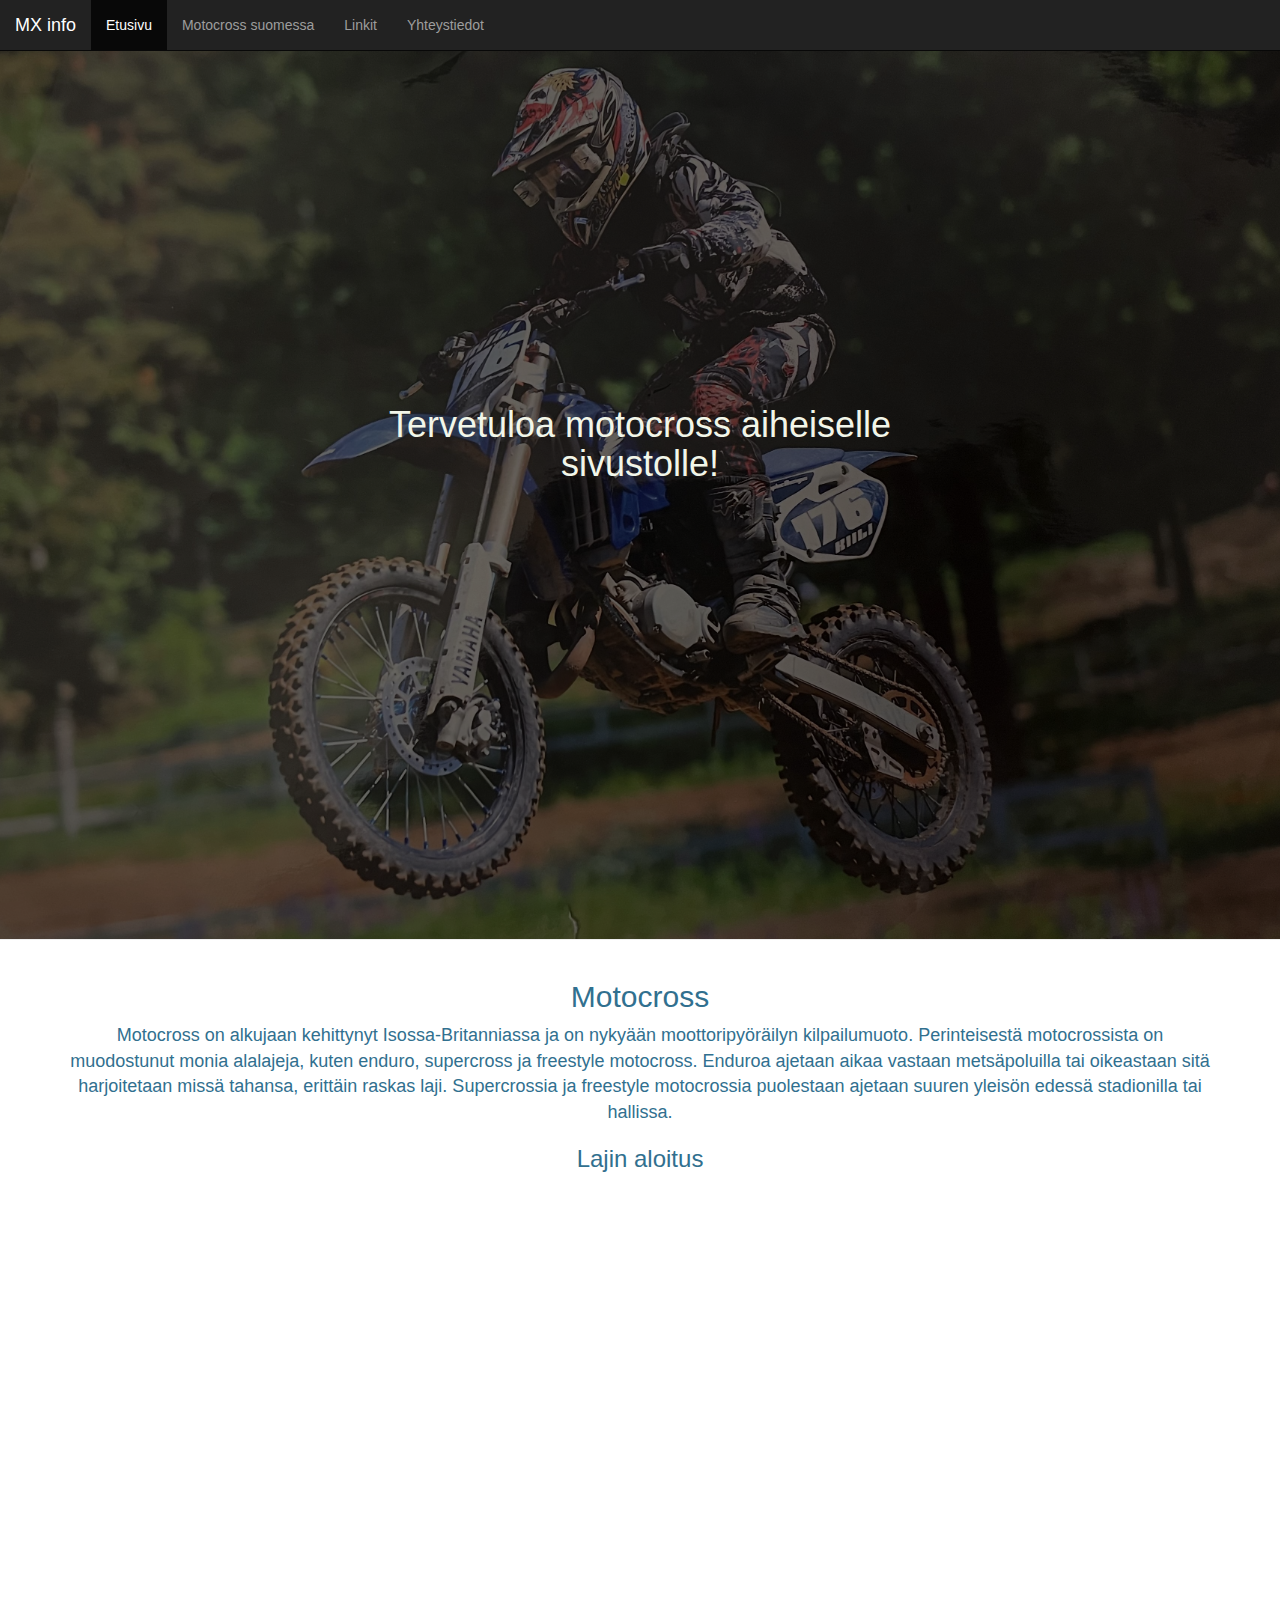
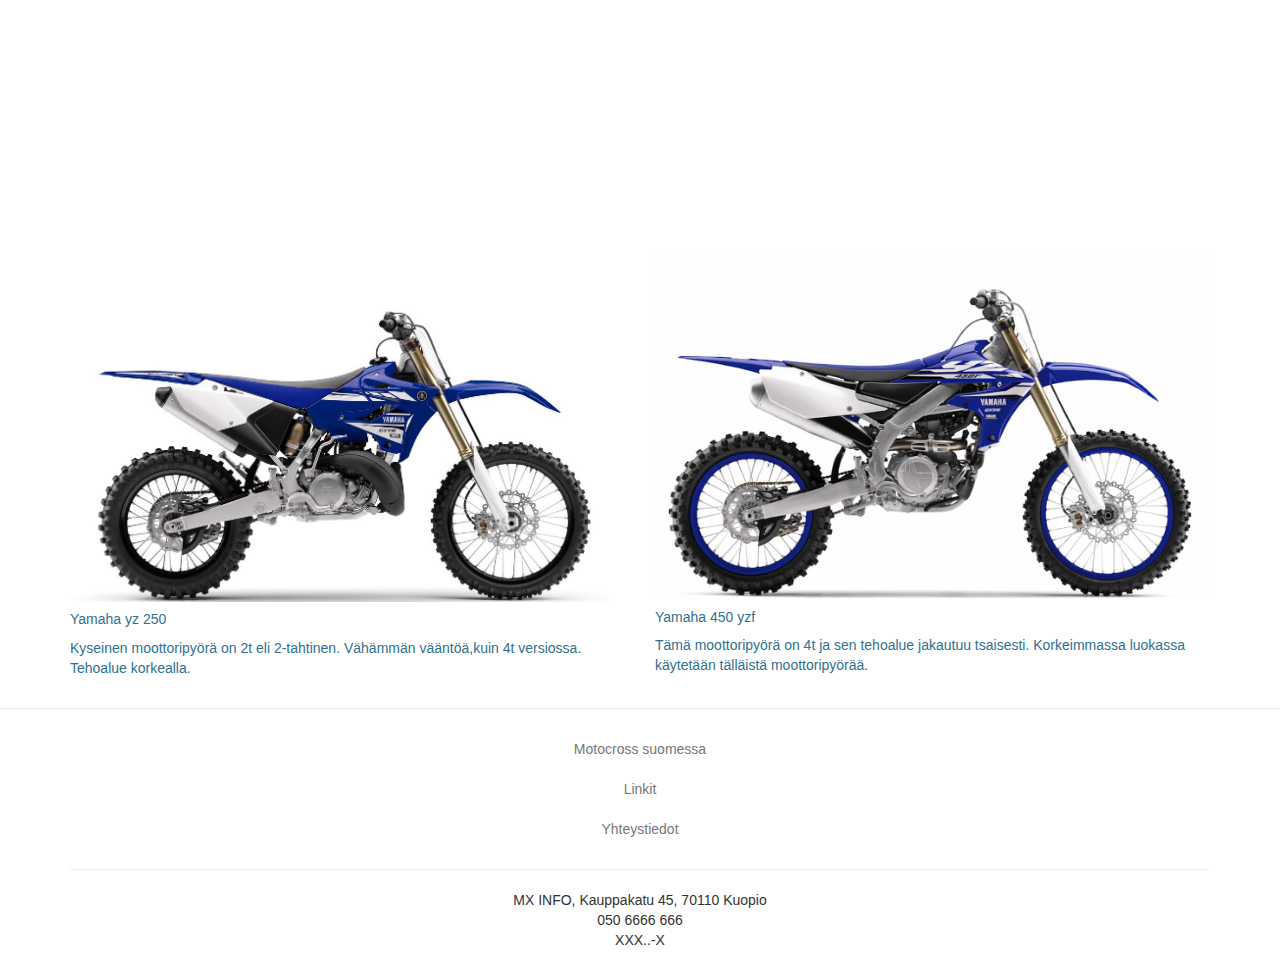
<file: index.html>
<!-- HTML-versio (HTML 5), jota k�ytet��n.-->
<!DOCTYPE html>
<html lang="en">
<head>
    <title>Etusivu</title>
        
    <meta charset="utf-8">
    <meta name="viewport" content="width=device-width, initial-scale=1">
    <link rel="stylesheet" href="https://maxcdn.bootstrapcdn.com/bootstrap/3.4.1/css/bootstrap.min.css">
    <script src="https://ajax.googleapis.com/ajax/libs/jquery/3.5.1/jquery.min.js"></script>
    <script src="https://maxcdn.bootstrapcdn.com/bootstrap/3.4.1/js/bootstrap.min.js"></script>

    <!-- Oma css-tiedosto -->
    <link rel="stylesheet" href="./tyyli.css">
    <script src="./main.js"></script>
</head>
<body>
    <html>
    
      <nav class="navbar navbar-default navbar-fixed-top navbar-inverse">
        <div class="container-fluid">
          <div class="navbar-header">
            <a class="navbar-brand" href="./index.html">MX info</a>
            
            
            <button type="button" class="navbar-toggle" data-toggle="collapse" data-target="#myNavbar">
              <span class="icon-bar"></span>
              <span class="icon-bar"></span>
              <span class="icon-bar"></span>                        
            </button>
          </div>
            
            <div class="collapse navbar-collapse" id="myNavbar">
          <ul class="nav navbar-nav">
            <li class="active" ><a href="./index.html">Etusivu</a></li>
            <li><a href="./moto.html">Motocross suomessa</a></li>
            <li><a href="./Linkit.html">Linkit</a></li>
            <li><a href="./yhteys.html">Yhteystiedot</a></li>
          </ul>
        </div>
        </div>
      </nav>
        
          <header class="page-header flex  header container-fluid" style = "width:100%">
			<div class="overlay"></div>
			<div class="description">
				<h1>Tervetuloa motocross aiheiselle sivustolle!</h1>
			
			</div>
		</header>
 <main class="text-info">
   <div class="container-fluid ">
     <div class="text-center container" style="font-size:large">
       <h2>Motocross</h2>
      Motocross on alkujaan kehittynyt Isossa-Britanniassa ja on nykyään moottoripyöräilyn kilpailumuoto.
      Perinteisestä motocrossista on muodostunut monia alalajeja, kuten enduro, supercross ja freestyle motocross. 
      Enduroa ajetaan aikaa vastaan metsäpoluilla tai oikeastaan sitä harjoitetaan missä tahansa, erittäin 
      raskas laji. Supercrossia ja freestyle motocrossia puolestaan ajetaan 
      suuren yleisön edessä stadionilla tai hallissa.
      <h3>Lajin aloitus</h3>
      
      <div class="video-container ">
       
        <iframe  width="560" height="315" src="https://www.youtube.com/embed/wIHQ6M-EZW0"
         title="YouTube video player" frameborder="0" allow="accelerometer; autoplay;
          clipboard-write; encrypted-media; gyroscope; picture-in-picture" allowfullscreen></iframe>
        
        
        </div>
    </div>
   </div>
  <div class="container">
    <div class="row">
        <div class="col-lg-6 mb-4">
            <div class="card">
                <img class="card-img-top" src="./images/yamaha250.jpg" alt="">

                <div class="card-body">
                    <h5 class="card-title">Yamaha yz 250</h5>
                    <p class="card-text">
                        Kyseinen moottoripyörä on 2t eli 2-tahtinen. Vähämmän vääntöä,kuin 4t versiossa. Tehoalue korkealla.
                    </p>

                    
                </div>
            </div>
        </div>
        <div class="col-lg-6 mb-4 center">
            <div class="card">
                <img class="card-img-top" src="./images/yamaha450.jpg" alt="">

                <div class="card-body">
                    <h5 class="card-title">Yamaha 450 yzf</h5>
                    <p class="card-text">
                        Tämä moottoripyörä on 4t ja sen tehoalue jakautuu tsaisesti. Korkeimmassa luokassa käytetään tälläistä moottoripyörää.
                    </p>
                      
                    
                </div>
            </div>
        </div>
    </div>
</div>
   <hr>
  </main>
    <div class="container">
    <footer class="py-3 my-4">
      <ul class="nav justify-content-center border-bottom pb-3 mb-3">
        <li class="nav-item"><a href=./moto.html class="nav-link px-2 text-muted">Motocross suomessa</a></li>
        <li class="nav-item"><a href=./Linkit.html class="nav-link px-2 text-muted">Linkit</a></li>
        <li class="nav-item"><a href=./yhteys.html class="nav-link px-2 text-muted">Yhteystiedot</a></li>
      </ul>
      <hr>
      <p class=" my-5 text-center text-secondary">
        MX INFO, Kauppakatu 45, 70110 Kuopio
        <br>
        050 6666 666   
        <br>
        XXX..-X
        <br>
    </p>
    </footer>
  </div>
    </body>
</html>

</body>
</html>
</file>
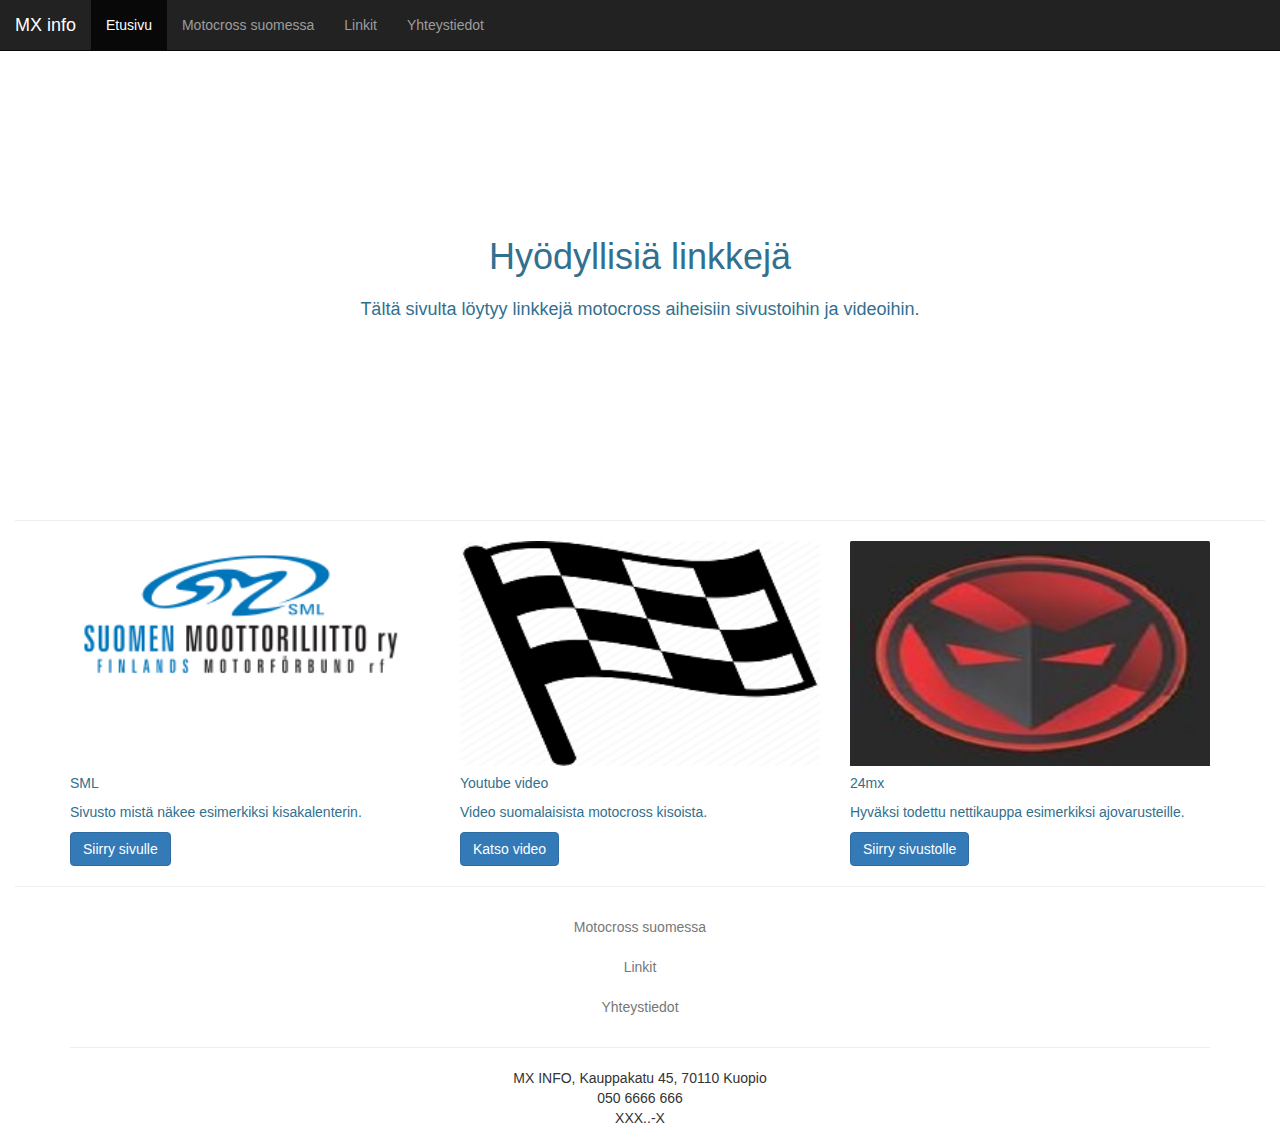
<file: Linkit.html>
<!DOCTYPE html>
<html lang="en">
<head>
   
    <title>Linkit</title>
    <meta charset="utf-8">
    <meta name="viewport" content="width=device-width, initial-scale=1">
    <link rel="stylesheet" href="https://maxcdn.bootstrapcdn.com/bootstrap/3.4.1/css/bootstrap.min.css">
    <script src="https://ajax.googleapis.com/ajax/libs/jquery/3.5.1/jquery.min.js"></script>
    <script src="https://maxcdn.bootstrapcdn.com/bootstrap/3.4.1/js/bootstrap.min.js"></script>

    <!-- Oma css-tiedosto -->
    <link rel="stylesheet" href="tyyli.css">
    <script src="main.js"></script>
</head>
<body>
  <nav class="navbar navbar-default navbar-fixed-top navbar-inverse">
    <div class="container-fluid">
      <div class="navbar-header">
        <a class="navbar-brand" href="#">MX info</a>
        
        
        <button type="button" class="navbar-toggle" data-toggle="collapse" data-target="#myNavbar">
          <span class="icon-bar"></span>
          <span class="icon-bar"></span>
          <span class="icon-bar"></span>                        
        </button>
      </div>
        
        <div class="collapse navbar-collapse" id="myNavbar">
      <ul class="nav navbar-nav">
        <li class="active"><a href="index.html">Etusivu</a></li>
        <li><a href="./moto.html">Motocross suomessa</a></li>
        <li><a href="./Linkit.html">Linkit</a></li>
        <li><a href="./yhteys.html">Yhteystiedot</a></li>
      </ul>
    </div>
    </div>
  </nav>
      <main class="container-fluid text-info">
        <div class="title">
            <h1 class="display-4 text-center">Hyödyllisiä linkkejä</h1>
            
            <p class="text-center" style="font-size: large;">
                Tältä sivulta löytyy linkkejä motocross aiheisiin sivustoihin ja videoihin.
            </p>
            
            </div>
        </div>
        <hr>
        <div class="container">
          <div class="row">
              <div class="col-lg-4 mb-4">
                  <div class="card">
                      <img class="card-img-top" src="./images/sml.jpg" alt="">
      
                      <div class="card-body">
                          <h5 class="card-title">SML</h5>
                          <p class="card-text">
                              Sivusto mistä näkee esimerkiksi kisakalenterin.
                          </p>
      
                          <a href="https://www.moottoriliitto.fi/lajit/motocross/" class="btn btn-primary">Siirry sivulle</a>
                      </div>
                  </div>
              </div>
              <div class="col-lg-4 mb-4">
                  <div class="card">
                      <img class="card-img-top" src="./images/lippu.jpg" alt="">
      
                      <div class="card-body">
                          <h5 class="card-title">Youtube video</h5>
                          <p class="card-text">
                              Video suomalaisista motocross kisoista.
                          </p>
                            
                          <a href="https://www.youtube.com/watch?v=05yYGzYGmuA" class="btn btn-primary">Katso video</a>
                          
                             
                      </div>
                  </div>
              </div>
              <div class="container">
                <div class="row">
                    <div class="col-lg-4 mb-4">
                        <div class="card">
                            <img class="card-img-top" src="./images/24mx.jpg" alt="">
            
                            <div class="card-body">
                                <h5 class="card-title">24mx</h5>
                                <p class="card-text">
                                    Hyväksi todettu nettikauppa esimerkiksi ajovarusteille.
                                </p>
            
                                <a href="https://www.24mx.fi/" class="btn btn-primary">Siirry sivustolle</a>
                            </div>
                        </div>
                    </div>
                   
                </div>
            </div>
          </div>
      </div>
      <hr>
    </main>
    

      <div class="container">
        <footer class="py-3 my-4">
          <ul class="nav justify-content-center border-bottom pb-3 mb-3">
            <li class="nav-item"><a href=./moto.html class="nav-link px-2 text-muted">Motocross suomessa</a></li>
            <li class="nav-item"><a href=./Linkit.html class="nav-link px-2 text-muted">Linkit</a></li>
            <li class="nav-item"><a href=./yhteys.html class="nav-link px-2 text-muted">Yhteystiedot</a></li>
          </ul>
          <hr>
          <p class=" my-5 text-center text-secondary">
            MX INFO, Kauppakatu 45, 70110 Kuopio
            <br>
            050 6666 666   
            <br>
            XXX..-X
            <br>
        </p>
        </footer>
      </div>
</body>
</html>
</file>
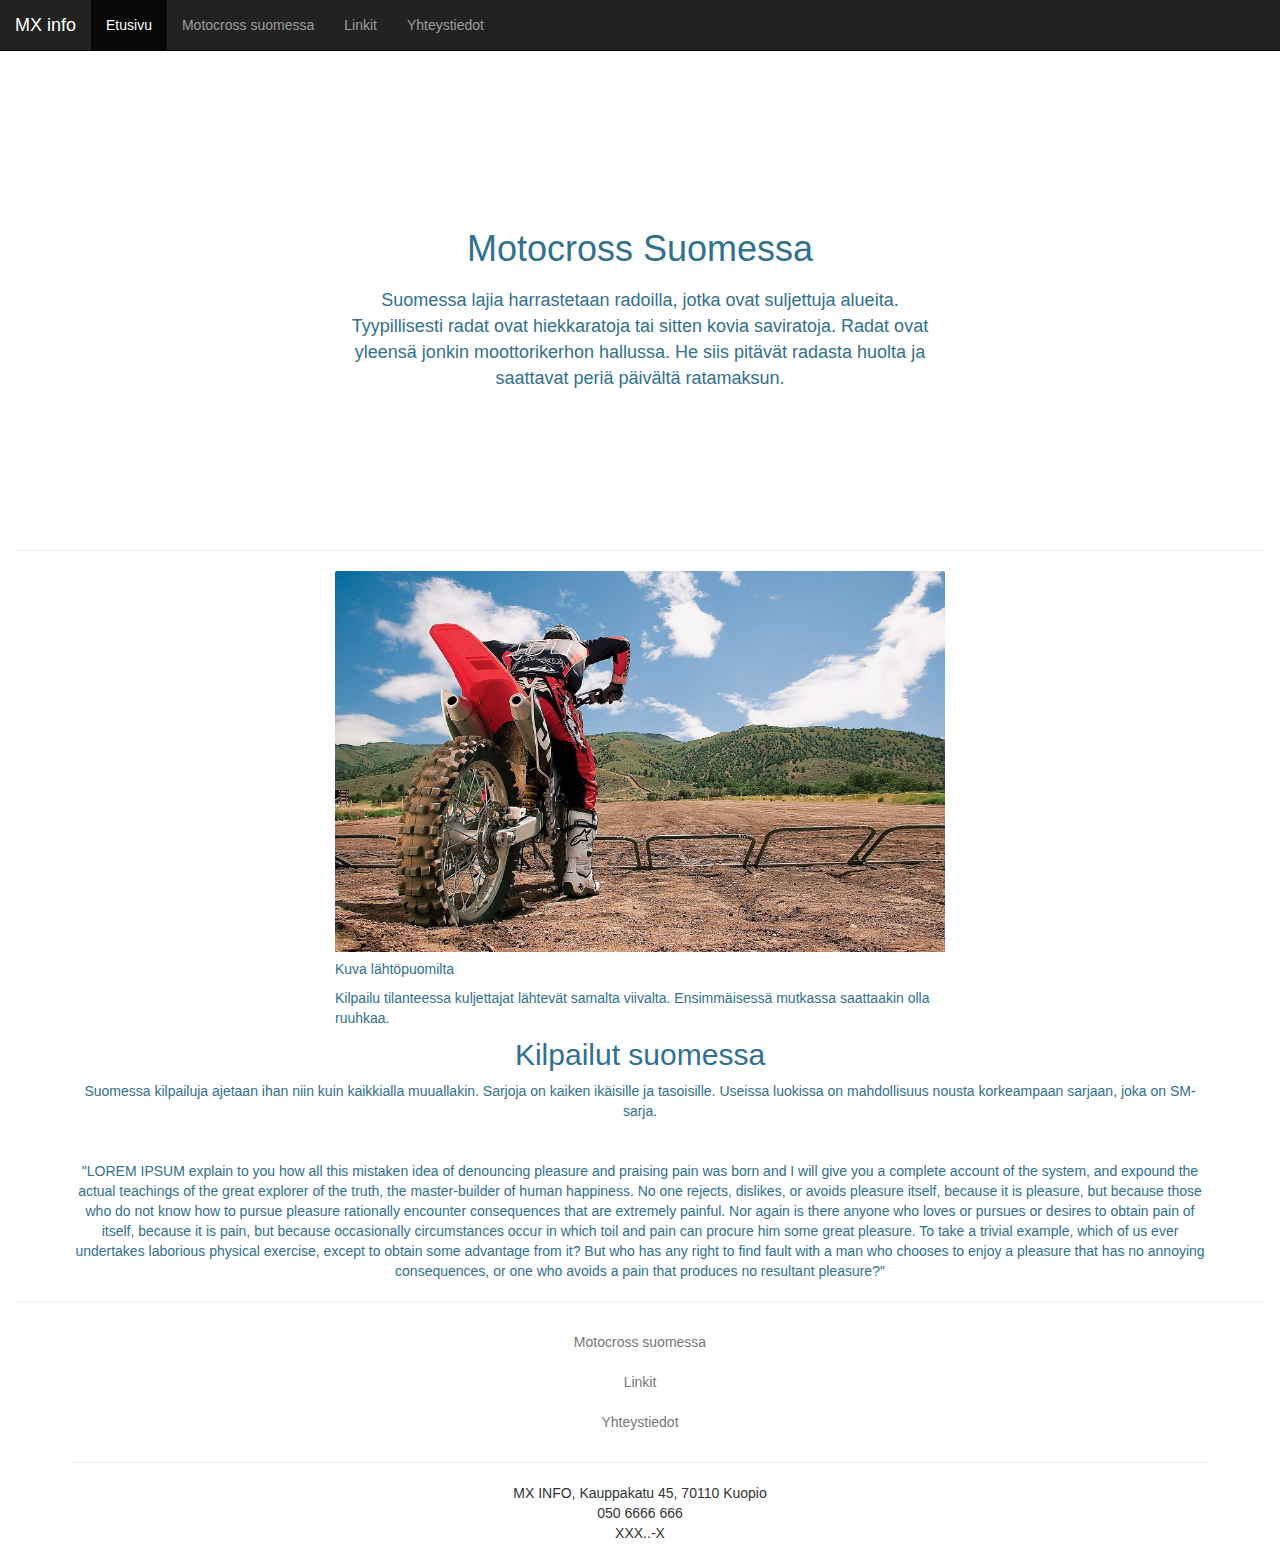
<file: moto.html>
<!DOCTYPE html>
<html lang="en">
<head>
   
    <title>Motocross suomessa</title>
    <meta charset="utf-8">
    <meta name="viewport" content="width=device-width, initial-scale=1">
    <link rel="stylesheet" href="https://maxcdn.bootstrapcdn.com/bootstrap/3.4.1/css/bootstrap.min.css">
    <script src="https://ajax.googleapis.com/ajax/libs/jquery/3.5.1/jquery.min.js"></script>
    <script src="https://maxcdn.bootstrapcdn.com/bootstrap/3.4.1/js/bootstrap.min.js"></script>

    <!-- Oma css-tiedosto -->
    <link rel="stylesheet" href="tyyli.css">
    <script src="main.js"></script>
</head>
<body>
  <nav class="navbar navbar-default navbar-fixed-top navbar-inverse">
    <div class="container-fluid">
      <div class="navbar-header">
        <a class="navbar-brand" href="#">MX info</a>
        
        
        <button type="button" class="navbar-toggle" data-toggle="collapse" data-target="#myNavbar">
          <span class="icon-bar"></span>
          <span class="icon-bar"></span>
          <span class="icon-bar"></span>                        
        </button>
      </div>
        
        <div class="collapse navbar-collapse" id="myNavbar">
      <ul class="nav navbar-nav">
        <li class="active"><a href="index.html">Etusivu</a></li>
        <li><a href="./moto.html">Motocross suomessa</a></li>
        <li><a href="./Linkit.html">Linkit</a></li>
        <li><a href="./yhteys.html">Yhteystiedot</a></li>
      </ul>
    </div>
    </div>
  </nav>
      <p> sup </p>
      <main class="container-fluid text-info">
        <div class="title">
            <h1 class="display-4 text-center">Motocross Suomessa</h1>
            
            <p class="text-center" style="font-size: large;">
                Suomessa lajia harrastetaan radoilla, jotka ovat suljettuja alueita.<br>
                Tyypillisesti radat ovat hiekkaratoja tai sitten kovia saviratoja. Radat ovat <br>
                yleensä jonkin moottorikerhon hallussa. He siis pitävät radasta huolta ja <br>
                saattavat periä päivältä ratamaksun. 
            </p>
            
            </div>
        </div>
        <hr>
        <div class="col-lg-12  ">
          <div class="bmi">
              <img class="card-img-top" src="./images/lahto.jpg" alt="">

              <div class="card-body">
                  <h5 class="card-title">Kuva lähtöpuomilta</h5>
                  <p class="card-text">
                      Kilpailu tilanteessa kuljettajat lähtevät samalta viivalta. Ensimmäisessä mutkassa saattaakin olla ruuhkaa.
                    
                
              </div>
          </div>
      </div>
      
      <div class="container-fluid text-center ">
        <div class="container">
        <h2>Kilpailut suomessa</h2>
        Suomessa kilpailuja ajetaan ihan niin kuin kaikkialla muuallakin. Sarjoja on kaiken ikäisille ja tasoisille. 
        Useissa luokissa on mahdollisuus nousta korkeampaan sarjaan, joka on SM-sarja.<br><br><br>

        "LOREM IPSUM explain to you how all this mistaken idea of denouncing pleasure and praising 
        pain was born and I will give you a complete account of the system, and expound the actual
         teachings of the great explorer of the truth, the master-builder of human happiness.
          No one rejects, dislikes, or avoids pleasure itself, because it is pleasure,
           but because those who do not know how to pursue pleasure rationally encounter 
           consequences that are extremely painful. Nor again is there anyone who loves or 
           pursues or desires to obtain pain of itself, because it is pain, but because occasionally
            circumstances occur in which toil and pain can procure him some great pleasure. To take a trivial example,
             which of us ever undertakes laborious physical exercise, except to obtain some advantage from it? But who has 
             any right to find fault with a man who chooses to enjoy a pleasure that has no annoying consequences, 
             or one who avoids a pain that produces no resultant pleasure?"
      </div>
    </div>
      <hr>
    </main>
    <div class="container">
        <footer class="py-3 my-4">
          <ul class="nav justify-content-center border-bottom pb-3 mb-3">
            <li class="nav-item"><a href=./moto.html class="nav-link px-2 text-muted">Motocross suomessa</a></li>
            <li class="nav-item"><a href=./Linkit.html class="nav-link px-2 text-muted">Linkit</a></li>
            <li class="nav-item"><a href=./yhteys.html class="nav-link px-2 text-muted">Yhteystiedot</a></li>
          </ul>
          <hr>
          <p class=" my-5 text-center text-secondary">
            MX INFO, Kauppakatu 45, 70110 Kuopio
            <br>
            050 6666 666   
            <br>
            XXX..-X
            <br>
        </p>
        </footer>
      </div>
</body>
</html>
</file>
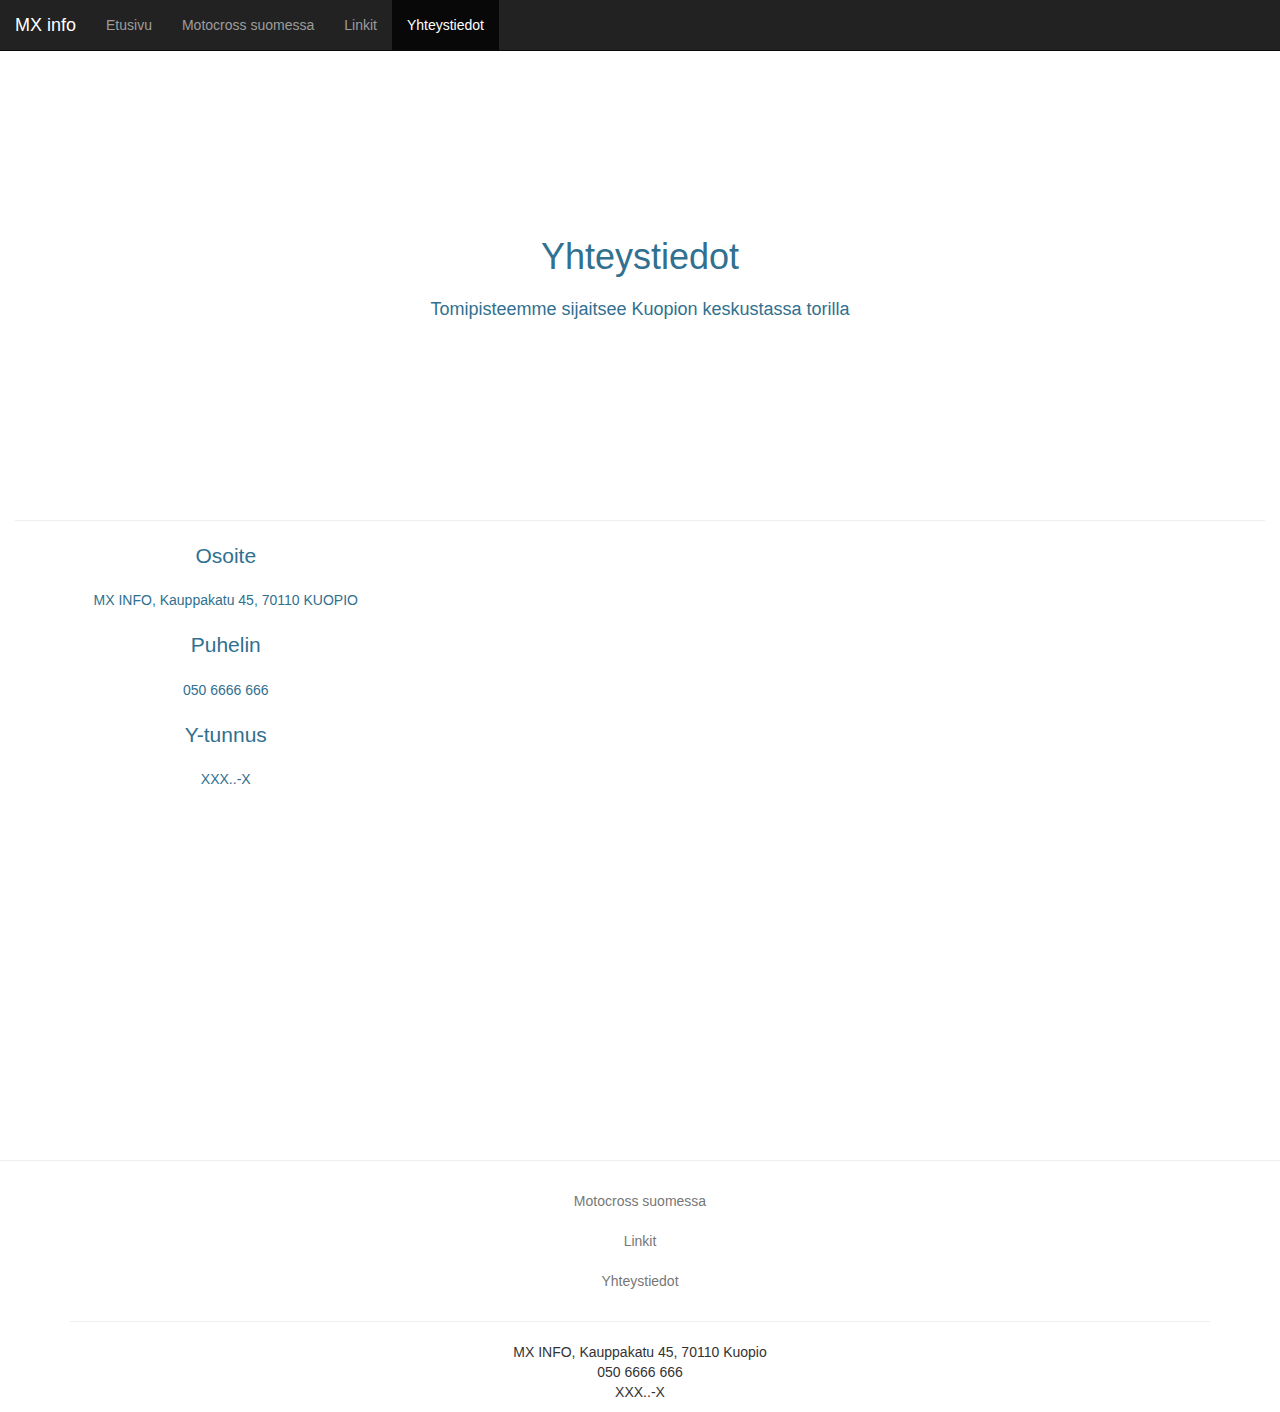
<file: yhteys.html>
<!DOCTYPE html>
<html lang="en">

<head>

  <title>Yhteystiedot</title>
  <meta charset="utf-8">
  <meta name="viewport" content="width=device-width, initial-scale=1">
  <link rel="stylesheet" href="https://maxcdn.bootstrapcdn.com/bootstrap/3.4.1/css/bootstrap.min.css">
  <script src="https://ajax.googleapis.com/ajax/libs/jquery/3.5.1/jquery.min.js"></script>
  <script src="https://maxcdn.bootstrapcdn.com/bootstrap/3.4.1/js/bootstrap.min.js"></script>
  <link href="https://fonts.googleapis.com/icon?family=Material+Icons" rel="stylesheet">

  <!-- Oma css-tiedosto -->
  <link rel="stylesheet" href="tyyli.css">
  <script src="main.js"></script>
</head>

<body>
  <nav class="navbar navbar-default navbar-fixed-top navbar-inverse">
    <div class="container-fluid">
      <div class="navbar-header">
        <a class="navbar-brand" href="./index.html">MX info</a>


        <button type="button" class="navbar-toggle" data-toggle="collapse" data-target="#myNavbar">
          <span class="icon-bar"></span>
          <span class="icon-bar"></span>
          <span class="icon-bar"></span>
        </button>
      </div>

      <div class="collapse navbar-collapse" id="myNavbar">
        <ul class="nav navbar-nav">
          <li ><a href="index.html">Etusivu</a></li>
          <li><a href=moto.html>Motocross suomessa</a></li>
          <li><a href=Linkit.html>Linkit</a></li>
          <li class="active"><a href="#">Yhteystiedot</a></li>
        </ul>
      </div>
    </div>
  </nav>
  <main class="container-fluid text-info">
    <div class="title">
      <h1 class="display-4 text-center">Yhteystiedot</h1>

      <p class="text-center" style="font-size: large;">
        Tomipisteemme sijaitsee Kuopion keskustassa torilla
      </p>



    </div>

    <hr>
    <div class="row text-center col-xxl-7 col-sm-10 col-11 mx-auto my-5">
      <div class="mx-auto mb-5 col-6 col-sm-6 col-md-5 text-secondary text-start">
        <p class="lead fw-normal mb-0">Osoite</p>
        MX INFO, Kauppakatu 45,
        70110 KUOPIO
        <br><br>

        <p class="lead fw-normal mb-0">Puhelin</p>
        050 6666 666
        <br><br>
        <p class="lead fw-normal mb-0">Y-tunnus</p>
        XXX..-X
        <br><br>

      </div>
      <div class="video-container">
      <iframe class="col-md-6 mx-auto" style="border: 0;" allowfullscreen src="https://www.google.com/maps/embed/v1/place?key=AIzaSyAoEKOjbO55wI0cr_mV3t6pxpPDiw_pUeE
         &q=Kuopio+Tori">
      </iframe>
    </div>

    </div>


  </main>
  <hr>
  <div class="container">
    <footer class="py-3 my-4">
      <ul class="nav justify-content-center border-bottom pb-3 mb-3">
        <li class="nav-item"><a href=./moto.html class="nav-link px-2 text-muted">Motocross suomessa</a></li>
        <li class="nav-item"><a href=./Linkit.html class="nav-link px-2 text-muted">Linkit</a></li>
        <li class="nav-item"><a href=./yhteys.html class="nav-link px-2 text-muted">Yhteystiedot</a></li>
      </ul>
      <hr>
      <p class=" my-5 text-center text-secondary">
        MX INFO, Kauppakatu 45, 70110 Kuopio
        <br>
        050 6666 666
        <br>
        XXX..-X
        <br>
      </p>
    </footer>
  </div>
</body>

</html>
</file>
<file: tyyli.css>
/* Omat tyylim��ritykset */
.video-container {position: relative; padding-bottom: 56.25%; padding-top: 30px; height: 0; overflow: hidden; }
.video-container iframe, .video-container object, .video-container embed{position: absolute; top:0; left:0; width:100%; height:100%}
.importantLinks .card {
	padding: 3rem 1.5rem;
	height: 100%;
  }
  
  
  .importantLinks .card img {
	height: auto;
	max-width: 100%;
	margin-bottom: 1rem;
  }
  .importantLinks .card {
    padding: 1.5rem;
  }
.bmi {         
    margin-left: 25%;      
    margin-right: 25%;
    width: auto;
}
.title {
	margin-top: 5rem;
	display: -webkit-box;
	display: -ms-flexbox;
	display: flex;
	-webkit-box-orient: vertical;
	-webkit-box-direction: normal;
		-ms-flex-direction: column;
			flex-direction: column;
	-webkit-box-pack: center;
		-ms-flex-pack: center;
			justify-content: center;
	-webkit-box-align: center;
		-ms-flex-align: center;
			align-items: center;
	min-height: 50vh;
  }

.card-img-overlay {
	position: absolute;
	top: 0;
	right: 0;
	bottom: 0;
	left: 0;
	padding: 1rem;
	border-radius: calc(0.25rem - 1px);
  }
  
  .card-img,
  .card-img-top,
  .card-img-bottom {
	width: 100%;
  }
  
  .card-img,
  .card-img-top {
	border-top-left-radius: calc(0.25rem - 1px);
	border-top-right-radius: calc(0.25rem - 1px);
  }
  
  .card-img,
  .card-img-bottom {
	border-bottom-right-radius: calc(0.25rem - 1px);
	border-bottom-left-radius: calc(0.25rem - 1px);
  }
.nav {
	text-align:center;
}
body {
	padding: 0;
	margin: 0;
	background: white; 
}


.display-4 {
    margin-bottom: 2rem;
}


.header {
	background-image: url('headerimg.jpg');
	background-size: cover;
	background-position: center;
	position: relative;
}

.overlay {
	position: absolute;
	min-height: 100%;
	min-width: 100%;
	left: 0;
	top: 0;
	background: rgba(0, 0, 0, 0.6);
}

.description {
	left: 50%;
	position: absolute;
	top: 45%;
	transform: translate(-50%, -55%);
	text-align: center;
}

.description h1 {
	color: #f2f6e9;
}

.description p {
	color: #fff;
	font-size: 1.3rem;
	line-height: 1.5;
}

.description button {
	border: 1px solid #6ab446;
	background: #6ab446;
	border-radius: 0;
	color: #fff;
}

.description button:hover {
	border: 1px solid #fff;
	background: #fff;
	color: #000;
}
</file>
